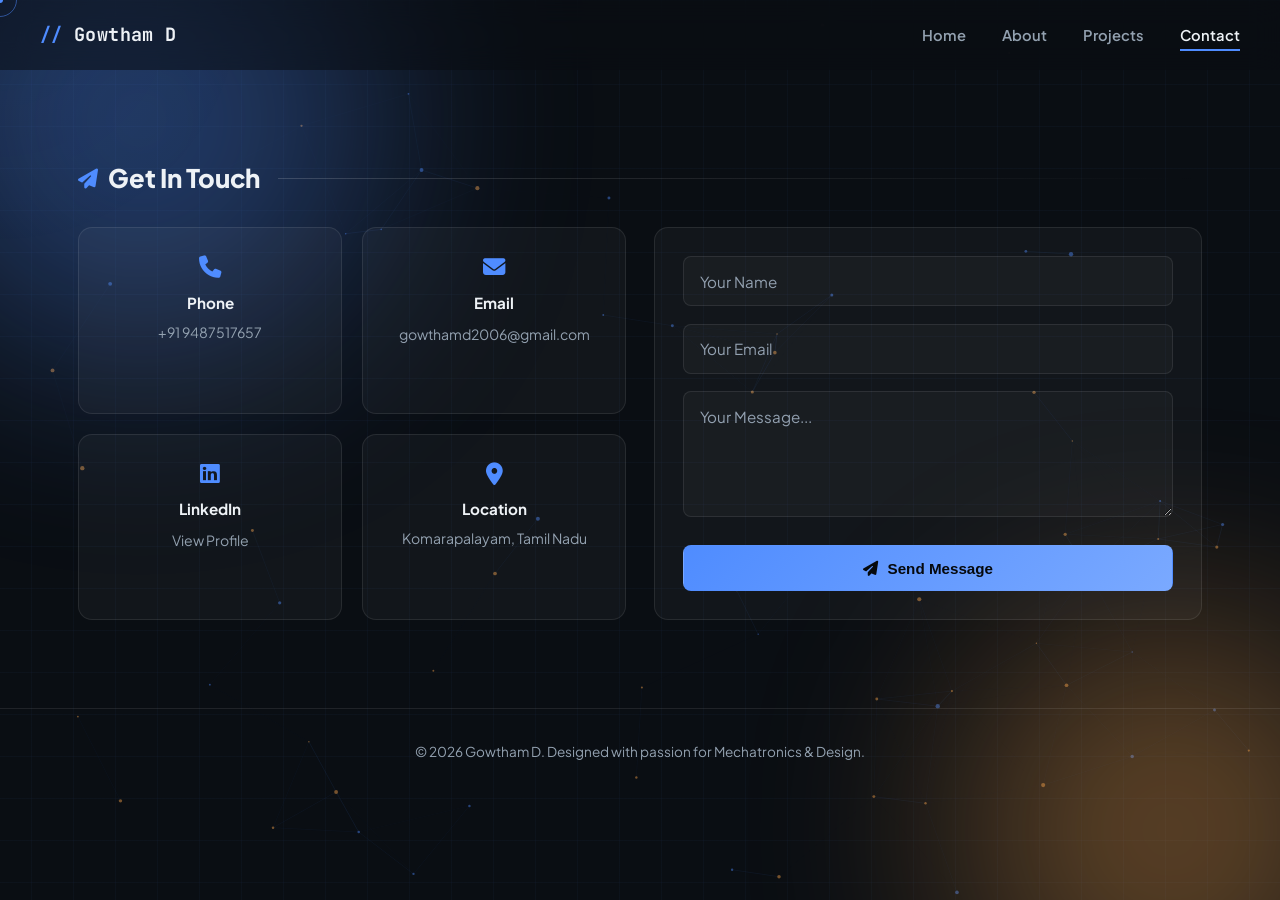
<file: contact.html>
<!DOCTYPE html>
<html lang="en">
<head>
  <meta charset="UTF-8">
  <meta name="viewport" content="width=device-width, initial-scale=1.0">
  <title>Contact | Gowtham D</title>
  <link href="https://fonts.googleapis.com/css2?family=Plus+Jakarta+Sans:wght@300;400;600;700;800&display=swap" rel="stylesheet">
  <link rel="stylesheet" href="https://cdnjs.cloudflare.com/ajax/libs/font-awesome/6.4.0/css/all.min.css">
  <link href="https://unpkg.com/aos@2.3.1/dist/aos.css" rel="stylesheet">
  <link rel="stylesheet" href="css/style.css">
  <link rel="stylesheet" href="css/responsive.css">
</head>
<body>

  <div class="scroll-progress-bar"></div>
  <div class="cursor-dot"></div>
  <div class="cursor-outline"></div>
  <div id="mouse-spotlight"></div>

  <div class="glow-bg glow-1"></div>
  <div class="glow-bg glow-2"></div>

  <nav>
    <a href="index.html" class="logo">Gowtham D</a>
    <ul class="nav-links">
      <li><a href="index.html">Home</a></li>
      <li><a href="about.html">About</a></li>
      <li><a href="projects.html">Projects</a></li>
      <li><a href="contact.html">Contact</a></li>
    </ul>
  </nav>

  <main>
    <section>
      <div class="container">
        <h2 class="section-title" data-aos="fade-down" style="justify-content: center;"><i class="fa-solid fa-paper-plane"></i> Get In Touch</h2>

        <div class="grid-2">

          <!-- Contact Cards -->
          <div class="contact-grid" data-aos="fade-right">
            <div class="card contact-card">
              <i class="fa-solid fa-phone"></i>
              <h4>Phone</h4>
              <p>+91 9487517657</p>
            </div>

            <div class="card contact-card">
              <i class="fa-solid fa-envelope"></i>
              <h4>Email</h4>
              <a href="mailto:gowthamd2006@gmail.com">gowthamd2006@gmail.com</a>
            </div>

            <div class="card contact-card">
              <i class="fa-brands fa-linkedin"></i>
              <h4>LinkedIn</h4>
              <a href="https://www.linkedin.com/in/gowtham-dhanasekaran" target="_blank">
                View Profile
              </a>
            </div>
            <div class="card contact-card">
              <i class="fa-solid fa-location-dot"></i>
              <h4>Location</h4>
              <p>Komarapalayam, Tamil Nadu</p>
            </div>
          </div>

          <!-- Professional Interactive Form -->
          <div class="card" data-aos="fade-left">
            <form class="contact-form" action="https://formspree.io/f/myewprjl" method="POST">
              <div class="form-group">
                <input type="text" name="name" placeholder="Your Name" required>
              </div>
              <div class="form-group">
                <input type="email" name="email" placeholder="Your Email" required>
              </div>
              <div class="form-group">
                <textarea name="message" rows="5" placeholder="Your Message..." required></textarea>
              </div>
              <button type="submit" class="btn btn-primary"><i class="fa-solid fa-paper-plane"></i> Send Message</button>
            </form>
          </div>

        </div>
      </div>
    </section>
  </main>

  <button id="backToTop" aria-label="Back to Top"><i class="fa-solid fa-arrow-up"></i></button>

  <footer>
    <p>© 2026 Gowtham D. Designed with passion for Mechatronics & Design.</p>
  </footer>

  <script src="https://cdnjs.cloudflare.com/ajax/libs/gsap/3.12.2/gsap.min.js"></script>
  <script src="https://unpkg.com/aos@2.3.1/dist/aos.js"></script>
  <script src="js/particles.js"></script>
  <script src="js/script.js"></script>
</body>
</html>
</file>
<file: css/style.css>
@import url('https://fonts.googleapis.com/css2?family=JetBrains+Mono:wght@400;500;600;700&display=swap');

/* ============================================================
   TOKENS
   ============================================================ */
:root {
  --bg: #0a0e13;
  --bg-elev: #10161f;
  --bg-elev-2: #151d29;
  --primary: #4f8cff;
  --primary-dim: #2f5cb0;
  --secondary: #ffa94d;
  --text: #eef2f6;
  --text-sub: #93a1b0;
  --border: rgba(255, 255, 255, 0.09);
  --border-strong: rgba(255, 255, 255, 0.16);
  --card: rgba(255, 255, 255, 0.035);
  --card-hover: rgba(255, 255, 255, 0.06);
  --font-display: 'Plus Jakarta Sans', sans-serif;
  --font-mono: 'JetBrains Mono', monospace;
  --radius: 14px;
  --radius-sm: 8px;
  --shadow-glow: 0 0 40px rgba(79, 140, 255, 0.15);
}

/* ============================================================
   RESET & BASE
   ============================================================ */
* { margin: 0; padding: 0; box-sizing: border-box; }

html {
  scroll-behavior: smooth;
  scroll-padding-top: 90px;
}

body {
  background: var(--bg);
  color: var(--text);
  font-family: var(--font-display);
  line-height: 1.6;
  overflow-x: hidden;
  position: relative;
  background-image:
    linear-gradient(rgba(79, 140, 255, 0.035) 1px, transparent 1px),
    linear-gradient(90deg, rgba(79, 140, 255, 0.035) 1px, transparent 1px);
  background-size: 42px 42px;
  background-position: center top;
}

a { color: inherit; text-decoration: none; }
ul { list-style: none; }
img { max-width: 100%; display: block; }

.container {
  max-width: 1180px;
  margin: 0 auto;
  padding: 0 1.75rem;
}

section {
  padding: 5.5rem 0;
  position: relative;
}

/* ============================================================
   AMBIENT / DECORATIVE LAYERS
   ============================================================ */
.scroll-progress-bar {
  position: fixed;
  top: 0;
  left: 0;
  height: 3px;
  width: 0%;
  background: linear-gradient(90deg, var(--primary), var(--secondary));
  z-index: 9999;
  transition: width 0.1s linear;
  box-shadow: 0 0 12px rgba(79, 140, 255, 0.6);
}

.cursor-dot,
.cursor-outline {
  position: fixed;
  top: 0;
  left: 0;
  border-radius: 50%;
  pointer-events: none;
  z-index: 9998;
  transform: translate(-50%, -50%);
  will-change: transform;
}

.cursor-dot {
  width: 6px;
  height: 6px;
  background: var(--primary);
}

.cursor-outline {
  width: 34px;
  height: 34px;
  border: 1px solid rgba(79, 140, 255, 0.5);
  transition: transform 0.15s ease, width 0.2s ease, height 0.2s ease, border-color 0.2s ease;
}

.cursor-outline.is-active {
  border-color: var(--secondary);
  width: 48px;
  height: 48px;
}

#mouse-spotlight {
  position: fixed;
  top: 0;
  left: 0;
  width: 500px;
  height: 500px;
  border-radius: 50%;
  pointer-events: none;
  z-index: 1;
  background: radial-gradient(circle, rgba(79, 140, 255, 0.06) 0%, transparent 70%);
  transform: translate(-50%, -50%);
  will-change: transform;
}

#particles-canvas {
  position: fixed;
  inset: 0;
  z-index: 0;
  pointer-events: none;
  opacity: 0.55;
}

.glow-bg {
  position: fixed;
  border-radius: 50%;
  filter: blur(110px);
  z-index: 0;
  pointer-events: none;
  opacity: 0.35;
}

.glow-1 {
  width: 480px;
  height: 480px;
  top: -120px;
  left: -100px;
  background: var(--primary);
  animation: drift-1 22s ease-in-out infinite;
}

.glow-2 {
  width: 420px;
  height: 420px;
  bottom: -140px;
  right: -100px;
  background: var(--secondary);
  animation: drift-2 26s ease-in-out infinite;
}

@keyframes drift-1 {
  0%, 100% { transform: translate(0, 0); }
  50% { transform: translate(60px, 80px); }
}

@keyframes drift-2 {
  0%, 100% { transform: translate(0, 0); }
  50% { transform: translate(-70px, -50px); }
}

main, nav, footer { position: relative; z-index: 2; }

/* ============================================================
   FLOATING SOCIAL RAIL
   ============================================================ */
.social-float {
  position: fixed;
  left: 1.75rem;
  bottom: 0;
  z-index: 50;
  display: flex;
  flex-direction: column;
  align-items: center;
  gap: 1.1rem;
}

.social-float::after {
  content: '';
  width: 1px;
  height: 90px;
  background: linear-gradient(var(--border-strong), transparent);
}

.social-float a {
  width: 38px;
  height: 38px;
  display: flex;
  align-items: center;
  justify-content: center;
  border-radius: 50%;
  background: var(--card);
  border: 1px solid var(--border);
  color: var(--text-sub);
  font-size: 0.95rem;
  transition: transform 0.25s ease, color 0.25s ease, border-color 0.25s ease, background 0.25s ease;
}

.social-float a:hover {
  color: var(--primary);
  border-color: var(--primary);
  background: rgba(79, 140, 255, 0.1);
  transform: translateY(-3px);
}

.social-float img { filter: grayscale(1) brightness(1.8); opacity: 0.75; }
.social-float a:hover img { filter: none; opacity: 1; }

/* ============================================================
   NAV
   ============================================================ */
nav {
  position: sticky;
  top: 0;
  z-index: 100;
  display: flex;
  align-items: center;
  justify-content: space-between;
  padding: 1.25rem 2.5rem;
  backdrop-filter: blur(14px);
  background: rgba(10, 14, 19, 0.55);
  border-bottom: 1px solid transparent;
  transition: border-color 0.3s ease, background 0.3s ease, padding 0.3s ease;
}

nav.scrolled {
  border-bottom-color: var(--border);
  background: rgba(10, 14, 19, 0.85);
  padding: 0.9rem 2.5rem;
}

.logo {
  font-family: var(--font-mono);
  font-weight: 700;
  font-size: 1.15rem;
  letter-spacing: 0.02em;
}

.logo::before {
  content: '// ';
  color: var(--primary);
}

.nav-links {
  display: flex;
  gap: 2.25rem;
}

.nav-links a {
  font-size: 0.92rem;
  font-weight: 600;
  color: var(--text-sub);
  position: relative;
  padding: 0.3rem 0;
  transition: color 0.25s ease;
}

.nav-links a::after {
  content: '';
  position: absolute;
  left: 0;
  bottom: -2px;
  width: 0;
  height: 2px;
  background: var(--primary);
  transition: width 0.25s ease;
}

.nav-links a:hover,
.nav-links a.active {
  color: var(--text);
}

.nav-links a:hover::after,
.nav-links a.active::after {
  width: 100%;
}

/* ============================================================
   SECTION TITLES
   ============================================================ */
.section-title {
  display: flex;
  align-items: center;
  gap: 0.65rem;
  font-size: 1.6rem;
  font-weight: 800;
  margin-bottom: 1.75rem;
  letter-spacing: -0.01em;
}

.section-title i {
  color: var(--primary);
  font-size: 1.25rem;
}

.section-title::after {
  content: '';
  flex: 1;
  height: 1px;
  background: linear-gradient(90deg, var(--border-strong), transparent);
  margin-left: 0.5rem;
}

/* ============================================================
   CARDS / GRIDS
   ============================================================ */
.card {
  background: var(--card);
  border: 1px solid var(--border);
  border-radius: var(--radius);
  padding: 1.75rem;
  transition: transform 0.3s ease, border-color 0.3s ease, background 0.3s ease, box-shadow 0.3s ease;
}

.card:hover {
  border-color: var(--border-strong);
  background: var(--card-hover);
  transform: translateY(-4px);
  box-shadow: var(--shadow-glow);
}

.grid-2 {
  display: grid;
  grid-template-columns: 1fr 1fr;
  gap: 1.75rem;
}

.grid-3 {
  display: grid;
  grid-template-columns: repeat(3, 1fr);
  gap: 1.75rem;
}

/* ============================================================
   HERO
   ============================================================ */
.hero { padding-top: 4rem; }

.hero-grid {
  display: grid;
  grid-template-columns: 1.15fr 0.85fr;
  align-items: center;
  gap: 3rem;
  min-height: 70vh;
}

.hero-text h2 {
  font-family: var(--font-mono);
  font-size: 0.95rem;
  font-weight: 500;
  color: var(--primary);
  letter-spacing: 0.04em;
  margin-bottom: 0.85rem;
}

.hero-text h1 {
  font-size: clamp(2.6rem, 5vw, 3.75rem);
  font-weight: 800;
  letter-spacing: -0.02em;
  line-height: 1.1;
  margin-bottom: 1rem;
}

.hero-text p {
  font-size: 1.2rem;
  color: var(--text-sub);
  margin-bottom: 1.75rem;
  min-height: 1.6em;
}

.typed-text {
  color: var(--secondary);
  font-weight: 600;
}

.typed-text::after {
  content: '';
  display: inline-block;
  width: 2px;
  height: 1em;
  background: var(--secondary);
  margin-left: 3px;
  vertical-align: -0.1em;
  animation: blink 0.9s step-end infinite;
}

@keyframes blink {
  50% { opacity: 0; }
}

.hero-badges {
  display: flex;
  flex-wrap: wrap;
  gap: 0.7rem;
  margin-bottom: 2.25rem;
}

.badge-link { display: inline-flex; }

.badge {
  display: inline-flex;
  align-items: center;
  gap: 0.5rem;
  padding: 0.5rem 1rem;
  border-radius: 999px;
  background: var(--card);
  border: 1px solid var(--border);
  font-size: 0.82rem;
  font-weight: 600;
  color: var(--text-sub);
  transition: border-color 0.25s ease, color 0.25s ease, transform 0.25s ease;
}

.badge-link:hover .badge {
  border-color: var(--primary);
  color: var(--text);
  transform: translateY(-2px);
}

.badge i { color: var(--primary); font-size: 0.85rem; }

.cta-buttons {
  display: flex;
  gap: 1rem;
  flex-wrap: wrap;
}

.btn {
  display: inline-flex;
  align-items: center;
  gap: 0.6rem;
  padding: 0.85rem 1.6rem;
  border-radius: var(--radius-sm);
  font-weight: 700;
  font-size: 0.95rem;
  border: 1px solid transparent;
  cursor: pointer;
  transition: transform 0.25s ease, box-shadow 0.25s ease, background 0.25s ease, border-color 0.25s ease;
}

.btn-primary {
  background: linear-gradient(135deg, var(--primary), #7aa9ff);
  color: #06090d;
}

.btn-primary:hover {
  transform: translateY(-3px);
  box-shadow: 0 10px 30px rgba(79, 140, 255, 0.35);
}

.btn-secondary {
  background: transparent;
  border-color: var(--border-strong);
  color: var(--text);
}

.btn-secondary:hover {
  border-color: var(--secondary);
  color: var(--secondary);
  transform: translateY(-3px);
}

.hero-img-container {
  display: flex;
  justify-content: center;
}

.profile-card {
  position: relative;
  width: min(340px, 100%);
  aspect-ratio: 1 / 1.05;
  border-radius: 22px;
  overflow: hidden;
  border: 1px solid var(--border-strong);
  background: var(--bg-elev);
  box-shadow: var(--shadow-glow);
}

.profile-card::before {
  content: '';
  position: absolute;
  inset: 0;
  border-radius: inherit;
  padding: 1px;
  background: linear-gradient(135deg, var(--primary), transparent 40%, var(--secondary));
  -webkit-mask: linear-gradient(#000 0 0) content-box, linear-gradient(#000 0 0);
  -webkit-mask-composite: xor;
  mask-composite: exclude;
  z-index: 2;
  pointer-events: none;
  animation: spin-border 6s linear infinite;
}

@keyframes spin-border {
  0% { filter: hue-rotate(0deg); }
  100% { filter: hue-rotate(30deg); }
}

.profile-card img {
  width: 100%;
  height: 100%;
  object-fit: cover;
}

/* ============================================================
   STATS / COUNTERS
   ============================================================ */
#stats-section { padding-top: 1rem; padding-bottom: 1rem; }

.counter-box {
  text-align: center;
  padding: 2.25rem 1.5rem;
}

.counter-number {
  font-family: var(--font-mono);
  font-size: 2.75rem;
  font-weight: 700;
  color: var(--primary);
  margin-bottom: 0.4rem;
  letter-spacing: -0.01em;
}

/* ============================================================
   SKILL BARS (gauge style)
   ============================================================ */
.skill-bar-container { margin-bottom: 1.4rem; }
.skill-bar-container:last-child { margin-bottom: 0; }

.skill-info {
  display: flex;
  justify-content: space-between;
  font-size: 0.88rem;
  margin-bottom: 0.5rem;
  color: var(--text-sub);
}

.skill-info span:first-child { color: var(--text); font-weight: 600; }
.skill-info span:last-child { font-family: var(--font-mono); color: var(--primary); }

.skill-bar-bg {
  width: 100%;
  height: 8px;
  border-radius: 999px;
  background: rgba(255, 255, 255, 0.06);
  overflow: hidden;
  position: relative;
}

.skill-bar-fill {
  height: 100%;
  width: 0%;
  border-radius: 999px;
  background: linear-gradient(90deg, var(--primary), var(--secondary));
  transition: width 1.4s cubic-bezier(0.16, 1, 0.3, 1);
  position: relative;
}

.skill-bar-fill.filled { width: var(--fill-target, 0%); }

/* ============================================================
   TIMELINE
   ============================================================ */
.timeline-item {
  position: relative;
  padding: 0 0 1.5rem 1.4rem;
  border-left: 2px solid var(--border);
}

.timeline-item:last-child { padding-bottom: 0; }

.timeline-item::before {
  content: '';
  position: absolute;
  left: -6px;
  top: 4px;
  width: 10px;
  height: 10px;
  border-radius: 50%;
  background: var(--primary);
  box-shadow: 0 0 0 4px rgba(79, 140, 255, 0.15);
}

.timeline-date {
  font-family: var(--font-mono);
  font-size: 0.78rem;
  color: var(--secondary);
  font-weight: 500;
}

.timeline-title {
  font-size: 1.02rem;
  font-weight: 700;
  margin: 0.3rem 0 0.15rem;
}

.timeline-sub {
  font-size: 0.88rem;
  color: var(--text-sub);
}

/* ============================================================
   PROJECTS
   ============================================================ */
.project-card {
  display: flex;
  flex-direction: column;
  justify-content: space-between;
  height: 100%;
}

.project-card h3 {
  font-size: 1.12rem;
  margin-bottom: 0.5rem;
  font-weight: 700;
}

.project-tag {
  font-family: var(--font-mono);
  font-size: 0.75rem;
  color: var(--primary);
  margin-bottom: 0.85rem;
  text-transform: uppercase;
  letter-spacing: 0.03em;
}

.project-card .badge {
  font-size: 0.78rem;
  color: var(--secondary);
  border-color: rgba(255, 169, 77, 0.35);
}

/* ============================================================
   CONTACT
   ============================================================ */
.contact-grid {
  display: grid;
  grid-template-columns: 1fr 1fr;
  gap: 1.25rem;
}

.contact-card {
  text-align: center;
  padding: 1.75rem 1.25rem;
}

.contact-card i {
  font-size: 1.4rem;
  color: var(--primary);
  margin-bottom: 0.75rem;
  display: inline-block;
}

.contact-card h4 {
  font-size: 0.95rem;
  margin-bottom: 0.35rem;
  font-weight: 700;
}

.contact-card p,
.contact-card a {
  font-size: 0.88rem;
  color: var(--text-sub);
  word-break: break-word;
}

.contact-card a:hover { color: var(--primary); }

.contact-form {
  display: flex;
  flex-direction: column;
  gap: 1.1rem;
}

.form-group input,
.form-group textarea {
  width: 100%;
  padding: 0.9rem 1rem;
  border-radius: var(--radius-sm);
  border: 1px solid var(--border);
  background: rgba(255, 255, 255, 0.03);
  color: var(--text);
  font-family: var(--font-display);
  font-size: 0.95rem;
  resize: vertical;
  transition: border-color 0.25s ease, background 0.25s ease;
}

.form-group input::placeholder,
.form-group textarea::placeholder { color: var(--text-sub); }

.form-group input:focus,
.form-group textarea:focus {
  outline: none;
  border-color: var(--primary);
  background: rgba(79, 140, 255, 0.05);
}

.contact-form .btn { justify-content: center; margin-top: 0.25rem; }

/* ============================================================
   BACK TO TOP
   ============================================================ */
#backToTop {
  position: fixed;
  right: 1.75rem;
  bottom: 1.75rem;
  width: 46px;
  height: 46px;
  border-radius: 50%;
  border: 1px solid var(--border-strong);
  background: var(--bg-elev);
  color: var(--text);
  cursor: pointer;
  z-index: 60;
  display: flex;
  align-items: center;
  justify-content: center;
  opacity: 0;
  visibility: hidden;
  transform: translateY(12px);
  transition: opacity 0.3s ease, transform 0.3s ease, border-color 0.3s ease, visibility 0.3s;
}

#backToTop.visible {
  opacity: 1;
  visibility: visible;
  transform: translateY(0);
}

#backToTop:hover {
  border-color: var(--primary);
  color: var(--primary);
}

/* ============================================================
   FOOTER
   ============================================================ */
footer {
  text-align: center;
  padding: 2rem 1rem;
  border-top: 1px solid var(--border);
  color: var(--text-sub);
  font-size: 0.85rem;
}

/* ============================================================
   FOCUS STATES
   ============================================================ */
a:focus-visible,
button:focus-visible,
input:focus-visible,
textarea:focus-visible {
  outline: 2px solid var(--primary);
  outline-offset: 2px;
}

/* ============================================================
   REDUCED MOTION
   ============================================================ */
@media (prefers-reduced-motion: reduce) {
  html { scroll-behavior: auto; }
  *, *::before, *::after {
    animation-duration: 0.01ms !important;
    animation-iteration-count: 1 !important;
    transition-duration: 0.01ms !important;
  }
}
</file>
<file: css/responsive.css>
/* ============================================================
   TABLET  (<= 1024px)
   ============================================================ */
@media (max-width: 1024px) {
  .hero-grid {
    grid-template-columns: 1fr;
    text-align: center;
    min-height: auto;
    gap: 2.5rem;
    padding-top: 1rem;
  }

  .hero-badges,
  .cta-buttons { justify-content: center; }

  .hero-img-container { order: -1; }

  .profile-card { width: min(260px, 70%); }

  .grid-3 { grid-template-columns: repeat(2, 1fr); }

  .social-float { display: none; }
}

/* ============================================================
   MOBILE  (<= 768px)
   ============================================================ */
@media (max-width: 768px) {
  nav {
    padding: 1rem 1.25rem;
    flex-direction: column;
    gap: 0.85rem;
  }

  nav.scrolled { padding: 0.75rem 1.25rem; }

  .nav-links {
    gap: 1.25rem;
    flex-wrap: wrap;
    justify-content: center;
  }

  .container { padding: 0 1.25rem; }

  section { padding: 3.5rem 0; }

  .hero-text h1 { font-size: 2.25rem; }
  .hero-text p { font-size: 1.05rem; }

  .grid-2,
  .grid-3 { grid-template-columns: 1fr; }

  .contact-grid { grid-template-columns: 1fr; }

  .section-title { font-size: 1.3rem; }

  .cursor-dot,
  .cursor-outline,
  #mouse-spotlight { display: none; }

  #backToTop {
    right: 1.1rem;
    bottom: 1.1rem;
    width: 42px;
    height: 42px;
  }

  .glow-1, .glow-2 { filter: blur(70px); opacity: 0.25; }
}

/* ============================================================
   SMALL MOBILE  (<= 420px)
   ============================================================ */
@media (max-width: 420px) {
  .hero-text h1 { font-size: 1.9rem; }
  .badge { font-size: 0.75rem; padding: 0.42rem 0.85rem; }
  .btn { padding: 0.75rem 1.25rem; font-size: 0.88rem; }
  .counter-number { font-size: 2.2rem; }
}

/* ============================================================
   COARSE POINTER (touch devices) — disable custom cursor
   ============================================================ */
@media (hover: none) and (pointer: coarse) {
  .cursor-dot,
  .cursor-outline,
  #mouse-spotlight { display: none; }
}
</file>
